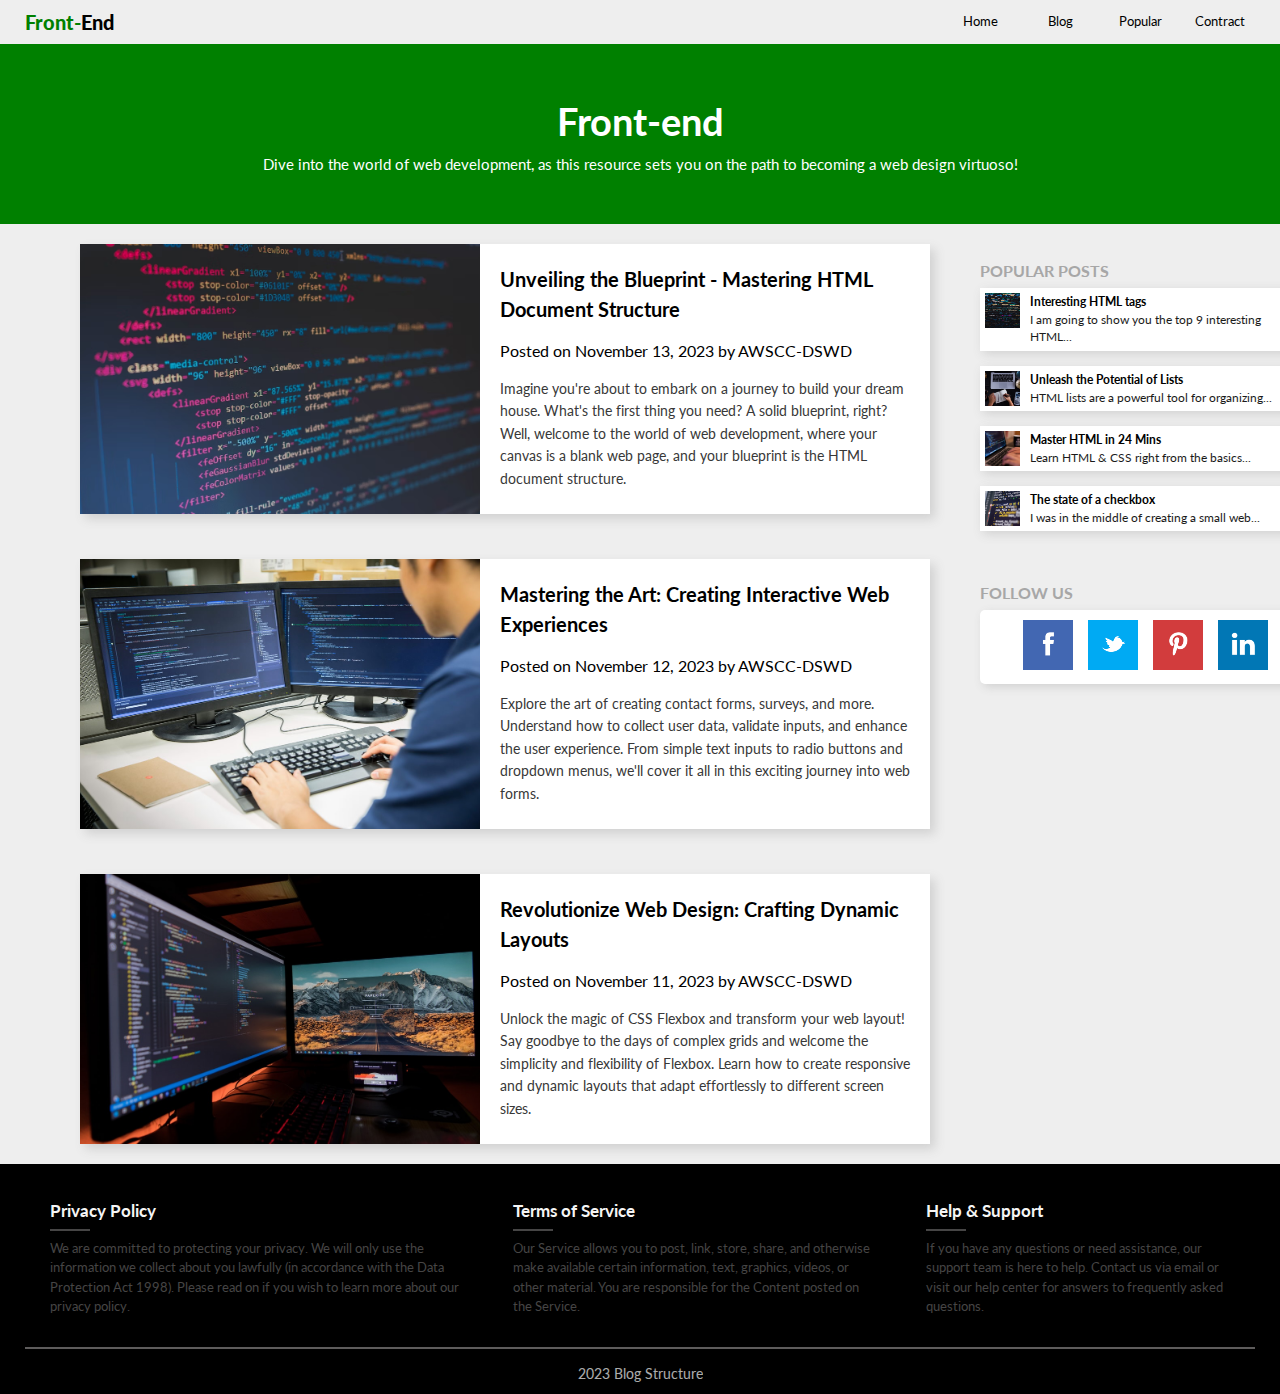
<file: projects/01-blog-post/index.html>
<!DOCTYPE html>
<html lang="en">
<head>
    <link rel="stylesheet" type="text/css" href="styles.css">
    <meta charset="UTF-8">
    <meta http-equiv="X-UA-Compatible" content="IE=edge">
    <meta name="viewport" content="width=device-width, initial-scale=1.0">
    <title>Blog Template</title>
</head>
<body>
    <div>
        <header>
            <nav>
                <p><span>Front-</span>End</p>
                    <ul>
                        <li>Home</li>
                        <li>Blog</li>
                        <li>Popular</li>
                        <li>Contract</li>
                    </ul>
            </nav>
            <section>
                <div class="content">
                    <h1>Front-end</h1>
                    <p>Dive into the world of web development, as this resource sets you on the path to becoming a web design virtuoso!</p>
                </div>
            </section>
        </header>

        <main>
            <div class="blog"> 
                <article class="posts"> 
                    <div class="post"> 
                        <div class="post-image"> 
                            <img src="images/img1.avif" alt="Unveiling the Blueprint of the Web Image">
                        </div>
                    
                        <div class="post-content">
                            <a class="post-title">Unveiling the Blueprint - Mastering HTML Document Structure</a> 
                            <p class="post-info">Posted on November 13, 2023 by AWSCC-DSWD</p> 
                            <p class="post-summary">Imagine you're about to embark on a journey to build your dream house. What's the first thing you need? A solid blueprint, right? Well, welcome to the world of web development, where your canvas is a blank web page, and your blueprint is the HTML document structure.
                            </p>
                        </div>
                    </div>
                
                    <div class="post"> 
                        <div class="post-image">
                            <img src="images/img2.jpeg" alt="Mastering the Art: Creating Interactive Web Experiences">
                        </div>

                        <div class="post-content">
                            <a class="post-title">Mastering the Art: Creating Interactive Web Experiences</a>
                            <p class="post-info">Posted on November 12, 2023 by AWSCC-DSWD</p>
                            <p class="post-summary">Explore the art of creating contact forms, surveys, and more. Understand how to collect user data, validate inputs, and enhance the user experience. From simple text inputs to radio buttons and dropdown menus, we'll cover it all in this exciting journey into web forms.</p>
                        </div>
                    </div>

                    <div class="post">
                        <div class="post-image">
                            <img src="images/img3.jpeg" alt="Revolutionize Web Design: Crafting Dynamic Layouts">
                        </div>
                        
                        <div class="post-content">
                            <a class="post-title">Revolutionize Web Design: Crafting Dynamic Layouts</a>
                            <p class="post-info">Posted on November 11, 2023 by AWSCC-DSWD</p>
                            <p class="post-summary">Unlock the magic of CSS Flexbox and transform your web layout! Say goodbye to the days of complex grids and welcome the simplicity and flexibility of Flexbox. Learn how to create responsive and dynamic layouts that adapt effortlessly to different screen sizes.</p>
                        </div>
                    </div>
                </article>
            </div>

            
            <aside class="sidebar"> 
                <div class="popular-posts-side"> 
                    <h2>POPULAR POSTS</h2> 
                    
                    <div class="popular-posts"> 
                        <div class="popular-post">
                            <div class="popular-post-image"> 
                                <img src="images/posts/post1.jpg">
                            </div>

                            <div class="popular-post-content">
                                <a class="popular-post-title">Interesting HTML tags</a>
                                <p class="popular-post-desc">I am going to show you the top 9 interesting HTML...</p> 
                            </div>
                        </div>

                        <div class="popular-post"> 
                            <div class="popular-post-image"> 
                                <img src="images/posts/post2.png">
                            </div>

                            <div class="popular-post-content">
                                <a class="popular-post-title">Unleash the Potential of Lists</a>
                                <p class="popular-post-desc">HTML lists are a powerful tool for organizing...</p> 
                            </div>
                        </div>
                    
                        <div class="popular-post">
                            <div class="popular-post-image"> 
                                <img src="images/posts/post3.webp">
                            </div>

                            <div class="popular-post-content">
                                <a class="popular-post-title">Master HTML in 24 Mins</a>
                                <p class="popular-post-desc">Learn HTML & CSS right from the basics...</p> 
                            </div>
                        </div>

                        <div class="popular-post">
                            <div class="popular-post-image"> 
                                <img src="images/posts/post4.png">
                            </div>

                            <div class="popular-post-content">
                                <a class="popular-post-title">The state of a checkbox</a>
                                <p class="popular-post-desc">I was in the middle of creating a small web...</p> 
                            </div>
                        </div>
                    </div>
                </div>

                <div class="social-side"> 
                    <h2>FOLLOW US</h2>
                    
                    <div class="social-media-links">
                        <a href="https://www.facebook.com/">
                            <img src="images/social/facebook.png">
                        </a>

                        <a href="https://twitter.com/">
                            <img src="images/social/twitter.png">
                        </a>

                        <a href="https://www.pinterest.com/">
                            <img src="images/social/pinterest.png">
                        </a>

                        <a href="https://www.linkedin.com/">
                            <img src="images/social/linkedin.png">
                        </a>
                    </div>
                </div>
            </aside>
        </main>

        <footer>
            <div class="footerBoxes">
                <div class="footerBox">
                    <h3>Privacy Policy</h3><hr>
                    <p>We are committed to protecting your privacy. We will only use the information we collect about you lawfully (in accordance with the Data Protection Act 1998). Please read on if you wish to learn more about our privacy policy.</p>
                </div>

                <div class="footerBox">
                    <h3>Terms of Service</h3><hr>
                    <p>Our Service allows you to post, link, store, share, and otherwise make available certain information, text, graphics, videos, or other material. You are responsible for the Content posted on the Service.</p>
                </div>

                <div class="footerBox">
                    <h3>Help & Support</h3><hr>
                    <p>If you have any questions or need assistance, our support team is here to help. Contact us via email or visit our help center for answers to frequently asked questions.</p>
                </div>
            </div>

            <hr class="splitter"> 
            <p class="copy-right">2023 Blog Structure</p> 
        </footer>
    </div>
</body>
</html>
</file>
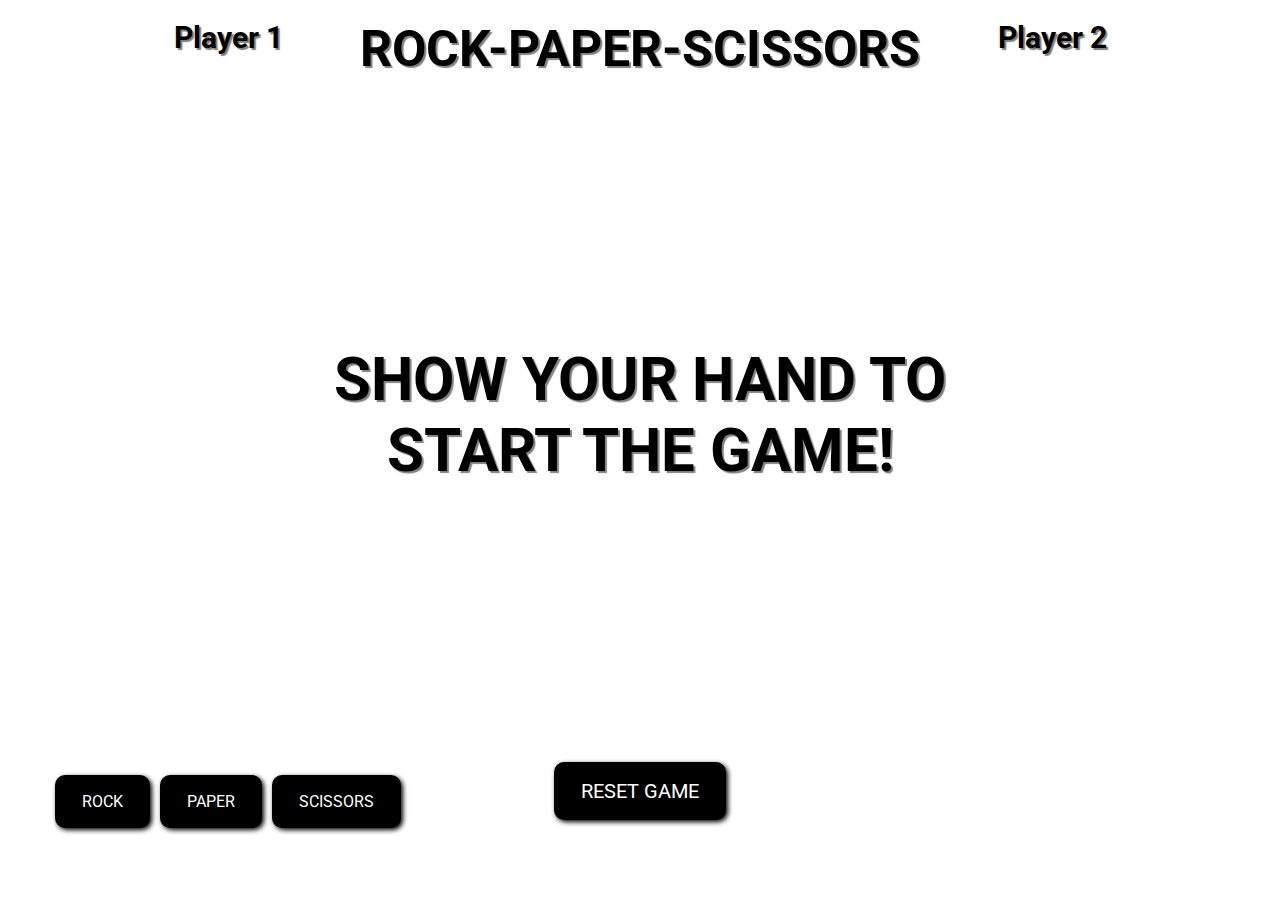
<file: projects/03-rock-paper-scissors/index.html>
<!DOCTYPE html>
<html lang="en">

<head>
    <meta charset="UTF-8">
    <meta http-equiv="X-UA-Compatible" content="IE=edge">
    <meta name="viewport" content="width=device-width, initial-scale=1.0">
    <link rel="stylesheet" href="https://cdnjs.cloudflare.com/ajax/libs/font-awesome/6.4.2/css/all.min.css" integrity="sha512-z3gLpd7yknf1YoNbCzqRKc4qyor8gaKU1qmn+CShxbuBusANI9QpRohGBreCFkKxLhei6S9CQXFEbbKuqLg0DA==" crossorigin="anonymous" referrerpolicy="no-referrer" />
    <link rel="stylesheet" href="style.css">
    <title>Rock Paper Scissors</title>
</head>

<body>
    <div class="player-container" id="player1-container">
        <h2>Player 1</h2>
        <div class="score" id="player1-score"></div>
        <div class="choice-display" id="player1-choice-display"></div>
        <div class="choices" id="player1-choices">
            <button class="choice-btn" id="rock-btn">ROCK</button>
            <button class="choice-btn" id="paper-btn">PAPER</button>
            <button class="choice-btn" id="scissors-btn">SCISSORS</button>
        </div>
    </div>

    <div class="player-container" id="player2-container">
        <h2>Player 2</h2>
        <div class="score" id="player2-score"></div>
        <div class="choice-display" id="player2-choice-display"></div>
    </div>

    <div id="game-container">
        <h1>ROCK-PAPER-SCISSORS</h1>
        <div id="game-status">SHOW YOUR HAND TO START THE GAME!</div>
        <div id="bottom-container">
            <button id="reset-game-btn">RESET GAME</button>
        </div>
    </div>

    <script src="index.js"></script>
</body>

</html>
</file>
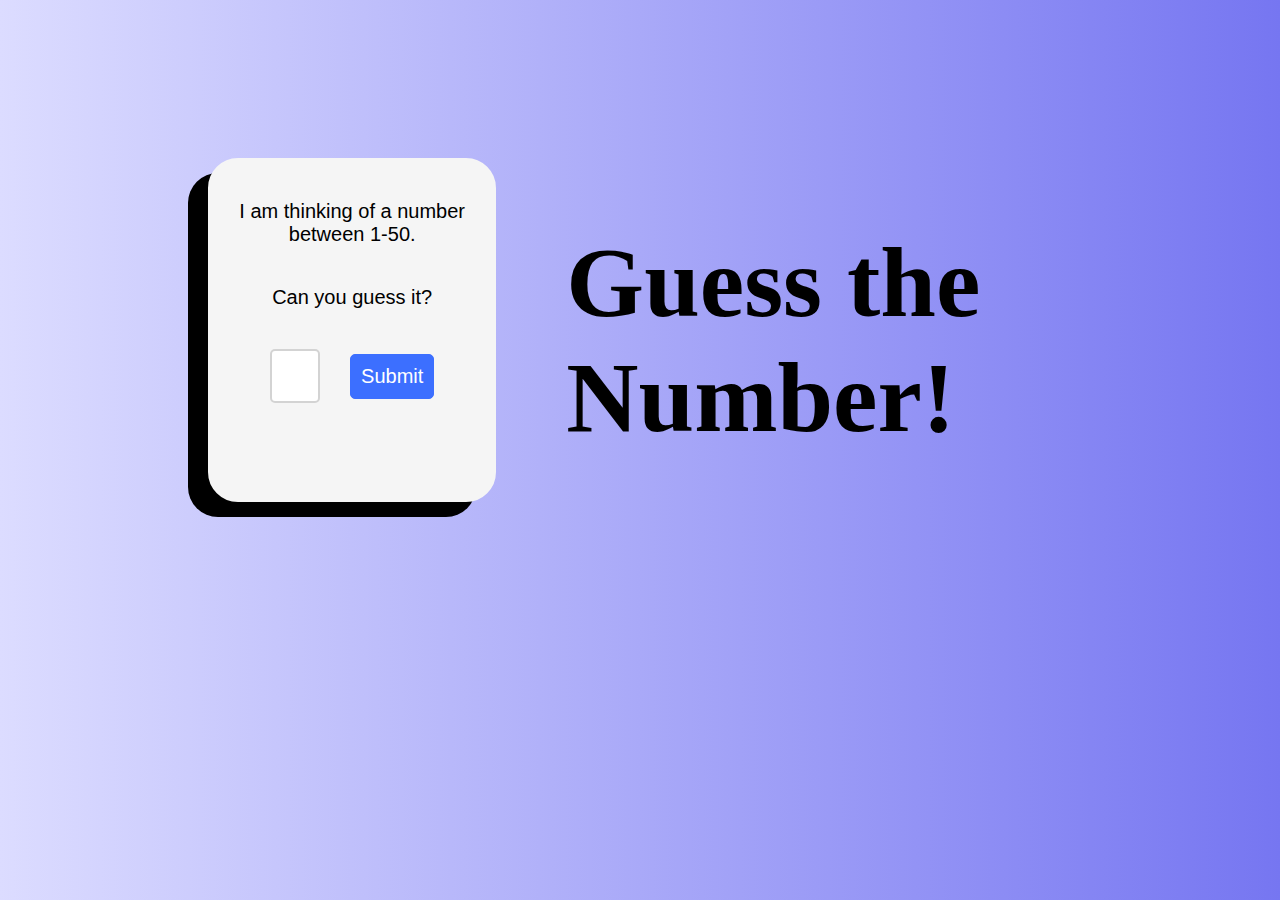
<file: projects/04-number-game/index.html>
<!DOCTYPE html>
<html lang="en">
<head>
    <meta charset="UTF-8">
    <meta name="viewport" content="width=device-width, initial-scale=1.0">
    <title>Number Guessing Game</title>
    <link rel="stylesheet" type="text/css" href="style.css" />
</head>
<body>
    <div class="game-container">
        <div id="game-instructions">
            <p>I am thinking of a number between 1-50.</p>
            <p id="result">Can you guess it?</p>
        </div>

        <div id="player-guesses">
            <input type="number" id="player-guess" />
            <button id="guess-btn">Submit</button>
        </div>

        <div id="game-hint">
            <p id="hint"></p>
        </div>
    </div>

    <div class="game-name">
        <h1 id="title">Guess the Number!</h1>
    </div>
    <script src="index.js"></script>
</body>
</html>
</file>
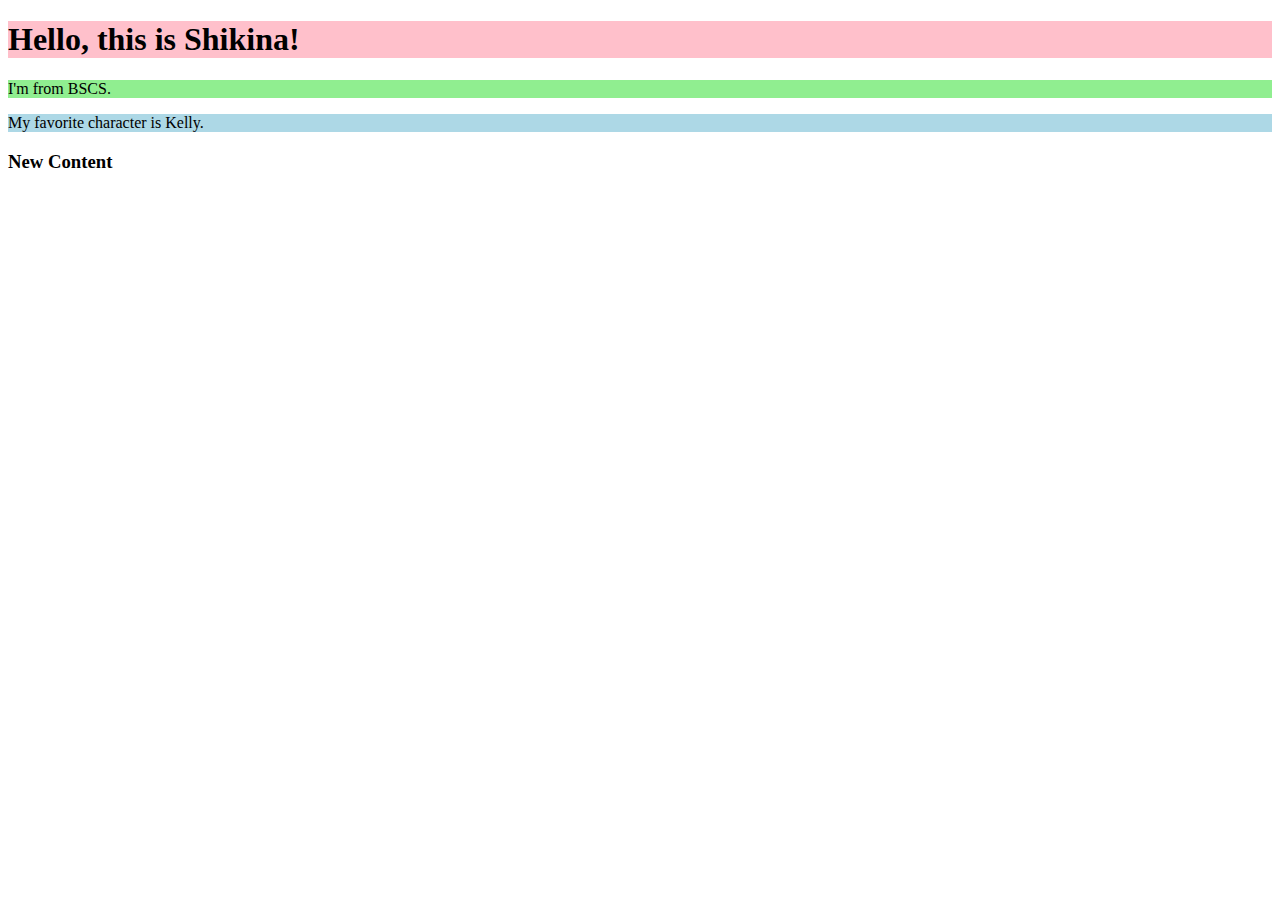
<file: frontend-lessons/javascript-tasks/day-20/index.html>
<!DOCTYPE html>
<html lang="en">
<head>
    <meta charset="UTF-8">
    <meta name="viewport" content="width=device-width, initial-scale=1.0">
    <title>JavaScript Fundamentals</title>
</head>
<body>
    <h1 id="header">Hello, this is Shikina!</h1>

    <div>
        <p>I'm from BSCS.</p>
        <p class="highlight">I love watching 'The Office'</p>
        <p class="info">My favorite character is Kelly.</p>
    </div>
    <script src="index.js"></script>
</body>
</html>
</file>
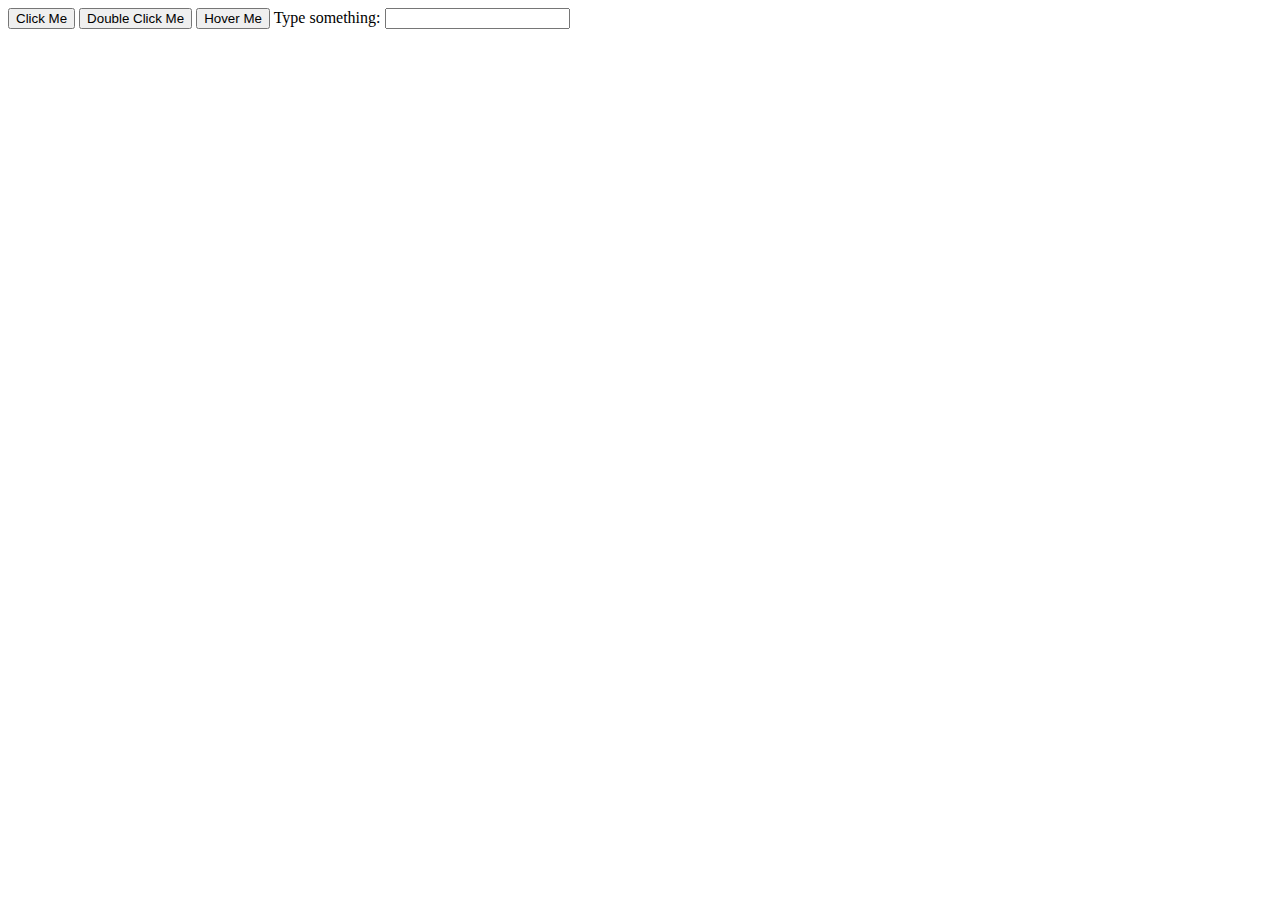
<file: frontend-lessons/javascript-tasks/day-23/index.html>
<!DOCTYPE html>
<html lang="en">
<head>
    <meta charset="UTF-8">
    <meta name="viewport" content="width=<device-width>, initial-scale=1.0">
    <title>Document</title>
</head>
<body>
    <button id="myButton">Click Me</button>
    <button id="doubleClickButton">Double Click Me</button>
    <button id="mouseenterButton">Hover Me</button>
    <label for="'myInput">Type something:</label>
    <input type="text" id="myInput">
    
    <script>
        //single click
        const myButton = document.getElementById('myButton');
        myButton.addEventListener('click', onClick);

        function onClick(){
            alert('Button clicked!');
        }

        //double click
        const doubleClick = document.getElementById('doubleClickButton');
        doubleClick.addEventListener('dblclick', onDoubleClick);

        function onDoubleClick(){
            alert('Button double-clicked!');
        }

        //mouse enter function
        const mouseEnter = document.getElementById('mouseenterButton');
        mouseEnter.addEventListener('mouseenter', onMouseEnter);

        function onMouseEnter(){
            mouseEnter.style.backgroundColor = 'red';
        }

        //keypress
        const inputElement = document.getElementById('myInput');
        inputElement.addEventListener('keypress', onKeyPress);

        function onKeyPress(){
            console.log('Keypress event:', event.key);
        }

    </script>
</body>
</html>
</file>
<file: projects/01-blog-post/styles.css>
/* Typography */
@import url('https://fonts.googleapis.com/css2?family=Lato:ital,wght@0,100;0,300;0,400;0,700;0,900;1,100;1,300;1,400;1,700;1,900&display=swap');

/* Global Styling */
:root {
    --white: ; /* Define your main color variable */
    --black: ; /* Define your secondary color variable */
    --green: ; /* Define your tertiary color variable */
    --box-shadow: ; /* Define your box shadow variable */
}

/* Reset and Normalize */
*,
*::after,
*::before { 
    padding: 0;
    margin: 0;
    box-sizing: border-box;
    font-family: 'Lato', sans-serif;
}

a {
    text-decoration: none;
}

ol, ul, li {
    list-style: none;
}

html {
    font-size: 62.5%;
}

html:focus-within {
    scroll-behavior: smooth;
}
  
body {
    min-height: 100vh;
    text-rendering: optimizeSpeed;
    line-height: 1.5;
}

img, picture {
    max-width: 100%;
}

article, aside, footer, header, nav, section {
	display: block;
}

body {
    background-color: #eee;
    overflow-x: hidden;
}

/* Navigation Styling */
nav {
    display: flex;
    justify-content: space-between;
    align-items: center;
    flex-wrap: wrap;
    flex-direction: row;
    margin-top: 3px;
    margin-bottom: 21px;
    height: 20px;
    position: static; 
}

nav p {
    font-size: 20px;
    align-items: center;
    margin-left: 25px;
    font-weight: 900;
    color: black;
    cursor: default;
    transition: font-size 0.2s;
    transition-timing-function: ease; 
}

nav p:hover{
    font-size:21px;
}

nav p span {
    color: green;
    transition: none;
}

nav ul {
    display: grid;
    grid-template-columns: repeat(4, 1fr);
    padding-right: 25px;
    gap: 0px 10px;
    font-size: 12.5px;
    text-align: center;
    z-index: auto;
}

nav ul li {
    border: hidden;
    padding: 10px;
    border-radius: 3px;
    cursor: pointer;
    transition: border, color, background-color, border-radius;
    transition-timing-function: ease-in;
}

nav ul li:hover {
    border: hidden;
    font-weight: 700;
    background-color: #9ddd7e;
    border-radius: 30px;
}


/* Step 9: Responsive Styles for Navigation */
@media only screen and (max-width: 425px) {
    nav {
        justify-content: space-between;
    }

    nav p {
        margin-left: 3px;
    }

    nav ul {
        gap: 0px 5px;
    }

    nav ul li {
        padding-top: 5px;
        padding-bottom: 5px;
    }   
}

@media only screen and (max-width: 375px){
    nav {
        justify-content: center;
        padding-bottom:43px;
    }
}

/* Slider Section Styling */
section {
    position: static;
    background-color: green;
    height: 180px;
}

.content {
    display:flex;
    height: 180px;
    flex-direction: column;
    position: relative;
    justify-content: center;
    align-items: center;
    text-align: center;
    color: white;
}

.content h1 {
    font-size: 38px;
}

.content p {
    padding-top: 3px;
    padding-top: 3px;
    font-size: 15px;
}

@media only screen and (max-width: 425px) {
    .content h1 {
        font-size: 35px;
    }
    
    .content p {
        font-size: 12px;
    }
}

/* Main Content Section Styling */
main {
    display: flex;
    align-items: flex-start;
    flex-direction: row;
    text-align: left;
    margin: 20px 80px;      
    gap: 0px 50px;          
}

.posts {
    display: flex;
    flex-direction: column;
    height: 900px;              
    width: 850px;
    justify-content: space-between;

}

.post {
    display: grid;
    grid-template-columns: 400px 1fr;       
    grid-template-rows: 270px;
    background-color: white;
    box-shadow: 5px 5px 10px rgb(209, 209, 209);
    position: static;
}

.post-image {
    overflow: hidden;  
}

.post-image img {
    height: 270px;
    width: fit-content;
    object-fit: cover; 
}

.post-content {
    padding: 20px;
    text-align: start;
    display: flex;
    flex-direction: column;
    flex-wrap: nowrap;
    justify-content: start;
}

.post-title {
    color: black;
    font-size: 20px;
    font-weight: bold;
    cursor: text;
}

.post-info {
    text-align: start;
    padding: 15px 0px 15px 0px;
    color: black;
    font-size: 16px;
}

.post-summary {
    line-height: 1.6;
    color: rgb(56, 56, 56);
    font-size: 14px;
}

@media only screen and (max-width: 1024px) {
    main {
        margin: 20px 60px;
        gap: 0px 25px;
    }

    .posts {
        height: 900px;
        width: 700px;
    }
    .post {
        grid-template-columns: 300px 400px;
        grid-template-rows: 270px;
    }  
}

@media only screen and (max-width: 768px) {
    main {
        margin: 20px 35px;
        gap: 0px 30px;
        flex-direction: column;
        align-items: center;
    }

    .posts {
        height: 730px;
        width: 550px;
        
    }
    .post {
        grid-template-columns: 180px 400px;
        grid-template-rows: 180px;
    }

    .post-content {
        padding: 10px;
    }

    .post-title {
        padding-right: 40px;
        font-size: 15px;
    }
    
    .post-info {
        padding: 5px 0px 5px 0px;
        font-size: 14px;
    }
    
    .post-summary {
        font-size: 11px;
        padding-right: 40px;
    }
}

@media only screen and (max-width: 425px) {
    main {
        flex-direction: column;
        margin: 15px 15px;
        gap: 25px 0px;
    }

    .posts {
        height: 700px;
        width: 400px;
    }
    .post {
        grid-template-columns: 100px 2fr; 
        grid-template-rows: 180px;
    }

    .post-content {
        padding: 10px;
    }

    .post-title {
        padding-right: 0px;
        font-size: 13px;
    }

    .post-info {
        font-size: 12px;
    }
    
    .post-summary {
        font-size: 11px;
        padding-right: 0px;
    }
}

/* Sidebar Styling */
.sidebar {
    text-align: start;
    display: flex;
    flex-direction: column;
    flex-wrap: nowrap;
    align-items: flex-start;
    align-content: space-between;
}

.popular-posts-side {
    margin:0px 0 20px 0;
    width: 330px;
}

.popular-posts-side h2, .social-side h2 {
    font-size: 16px;
    color: rgb(167, 167, 167);
    font-weight: bold;
    padding-bottom: 5px;
    padding-top: 15px;
}

.popular-post {
    position: relative;
    background-color: white;
    margin-bottom: 15px;
    box-shadow: 3px 3px 10px rgb(209, 209, 209);
    display: flex;
    align-items: flex-start;
    flex-wrap: nowrap;
    flex-direction: row;
    align-content: space-between;
    padding: 5px;
    gap: 0px 10px;
    transition: margin-left margin-right;
}

.popular-post:hover {
    margin-left: 5px;
    margin-right: 5px;
}

.popular-post-image {
    width: 35px;
    height: 35px;
}

.popular-post-image img {
    min-width: 35;
    min-height: 35;
    object-fit: cover;
}

.popular-post-title {
    font-size: 12px;
    color: black;
    font-weight: bold;
}

.popular-post-desc {
    font-size: 11.5px;
    color: rgb(27, 27, 27);
}

@media only screen and (max-width: 1024px) {
    .popular-posts-side {
        margin:0px 0 5px 0;
        width: 230px;
    }

    .popular-post-image {
        width: 50px;
        height: 50px;
    }
    
    .popular-post-image img {
        min-width: 50px;
        min-height: 50px;
        object-fit: cover;
    }
}

@media only screen and (max-width: 768px) {
    .sidebar {
        flex-direction: row;
        align-content: space-between;
        gap: 50px;
    }
}

@media only screen and (max-width: 425px){
    .sidebar {
        gap: 10px;
    }
}

.social-side {
    margin:0px 0 20px 0;
    width: 330px;
}

.social-side div {
    display: flex;
    padding: 10px;
    box-shadow: 3px 3px 10px rgb(209, 209, 209);
    background: white;
    border-radius: 5px;
    gap: 15px;
    justify-content: center;
}

.social-side div a {
    max-width: 50px;
    transition: border-radius filter;
}

.social-side div a:hover img {
    border-radius: 9px;
    filter: drop-shadow(2px 2px 10px rgb(209, 209, 209));
}

@media only screen and (max-width: 1024px) {
    .social-side {
        width: 150px;
        margin:0px 0px 3px 0px;
    }

    .social-side div {
        display: flex;
        flex-direction: column;
        align-items: center;
    }

    .social-side div a {
        max-width: 100px;
    }
}

@media only screen and (max-width: 768px) {
    .social-side {
        width: 250px;
        margin:0px 0px 3px 0px;
    }

    .social-side div {
        display: flex;
        flex-direction: row;
        align-items: center;
        flex-wrap: wrap;
    }
}

@media only screen and (max-width: 425px) {
    .social-side {
        width: 130px;
        padding: 2px 2px 2px 2px;
    }

    .social-side div {
        display: flex;
        flex-direction: row;
        align-items: flex-start;
        flex-wrap: wrap;
    }

    .social-side div a {
        max-width: 40px;
    }
}

/* Footer Styling */
footer {
    background-color: rgb(0, 0, 0);
    color: whitesmoke;
}

footer .footerBoxes {
    display: flex;
    flex-direction: row;
    align-content: space-around;
    justify-content: space-around;
    align-items: center;
    gap: 50px;
    padding: 35px 50px 0px 50px;
}

footer .footerBoxes .footerBox {
    flex-direction: column;
    text-align: start;
}

footer .footerBoxes .footerBox h3 {
    color: whitesmoke;
    font-size: 16.5px;
    font-weight: bold;
    letter-spacing: 0px;
    padding-bottom: 5px;
}

footer .footerBoxes .footerBox hr {
    height: px;
    width: 40px;
    background: rgb(148, 148, 148);
    border: 1px solid rgb(70, 69, 69);
    margin-bottom: 8px;
}

footer .footerBoxes .footerBox p {
    font-size: 13px;
    color: rgb(70, 69, 69);
}

footer .splitter {
    align-items: center;
    height: 0px;
    margin: 30px 25px 5px 25px;
    background: none;
    border: 1px solid rgb(94, 92, 92);
}

.copy-right {
    align-items: center;
    font-size: 13.5px;
    text-align: center;
    opacity: 70%;
    padding: 10px;
}
</file>
<file: projects/03-rock-paper-scissors/style.css>
@import url('https://fonts.googleapis.com/css2?family=Poppins:wght@700&family=Roboto:wght@500;700&display=swap');

* {
    margin: 0;
    padding: 0;
}

body {
    position: relative;
    height: 97vh;
    font-family: "Roboto", Arial, Helvetica, sans-serif;
    text-shadow: 2px 2px 1px gray;
}

.choice-btn {
    font-family: "Roboto", Arial, Helvetica, sans-serif;
    font-size: 1rem;
    color: white;
    background-color: black;
    height: auto;
    padding: 15px 25px;
    margin: 0 5px;
    border: 2px solid black;
    border-radius: 10px;
    box-shadow: 2px 2px 5px 0 black;
    transition: 350ms;
    transition-timing-function: ease-out;
}

.choice-btn:hover {
    color: black;
    background-color: white;
    box-shadow: 5px 5px 8px 0px black;
    cursor: pointer;
    transform: translateY(-5px);
}

.choice-btn:active {
    transform: translateY(2px);
}

#reset-game-btn {
    font-family: "Roboto", Arial, Helvetica, sans-serif;
    font-size: 1.25rem;
    color: white;
    background-color: black; 
    height: auto;
    padding: 15px 25px;
    margin-top: 10px;
    border: 2px solid black;
    border-radius: 10px;
    box-shadow: 2px 2px 5px 0 black;
    transition: 350ms;
    transition-timing-function: ease-out;
}

#reset-game-btn:hover {
    color: black;
    background-color: white;
    box-shadow: 2px 2px 5px 0px black;
    cursor: pointer;
    transform: translateY(-5px);
}

#reset-game-btn:active {
    transform: translateY(2px);
}

#game-container {
    display: flex;
    flex-direction: column;
    align-items: center;
    height: 800px;
    margin-top: 20px;
}

h1 {
    font-size: 50px;
}

#game-status {
    display: flex;
    text-align: center;
    align-items: center;
    justify-content: center;
    height: 80vh;
    width: 700px;
    font-size: 60px;
    font-weight: 700;
}

.player-container {
    text-align: center;
    position: absolute;
    height: 800px;
    width: 200px;
}

.score {
    height: 30px;
    padding-top: 10px;
    font-size: 30px;
}

.choice-display {
    display: flex;
    align-items: center;
    justify-content: center;
    height: 680px;
    font-size: 80px;
}

h2 {
    display: flex;
    justify-content: center;
    font-size: 30px;
}

#player1-container {
    left: 10%;
}

#player1-choices {
    position: relative;
    display: flex;
    align-items: center;
    justify-content: center;
}

#player2-container {
    right: 10%;
}
</file>
<file: projects/04-number-game/style.css>
body {
    background: linear-gradient(to left, rgb(118, 118, 241), rgb(220, 220, 255));
    display: flex;
    flex-direction: row;
    gap: 0px 70px;
}

.game-container {
    width: 400px;
    height: 300px;
    padding: 20px;
    margin-left: 200px;
    margin-top: 150px;
    border: 2px solid whitesmoke;
    background-color: whitesmoke;
    border-radius: 30px;
    box-shadow: -20px 15px  rgb(0, 0, 0);
}

#game-instructions {
    display: flex;
    flex-direction: column;
    font-size: 20px;
    font-family: "Poppins", sans-serif;
    align-items: center;
    justify-content: center;
    text-align: center;
}

#player-guesses {
    display: flex;
    flex-direction: row;
    gap: 30px;
    align-items: center;
    justify-content: center;
    margin-top: 20px;
    padding-left: 40px;
    padding-right: 40px;
}

#player-guess {
    width: 100%;
    padding: 1em;
    font-size: 16px;
    border: 2px solid lightgray;
    border-radius: 5px;
}

#guess-btn {
    font-size: 20px;
    border: 1px solid #3c6fff;
    padding: 10px;
    border-radius: 5px;
    background-color: #3c6fff;
    color: white;
    cursor: pointer;
    transition-timing-function: ease-out;
}

#guess-btn:hover{
    box-shadow: 1px 1px 10px #8cabff;
}

#game-hint {
    font-size: 20px;
    font-family: "Poppins", sans-serif;
    text-align: center;
    margin-top: 30px;
}

.game-name {
    font-size:50px;
    margin-right: 200px;
    margin-top: 150px;
}
</file>
